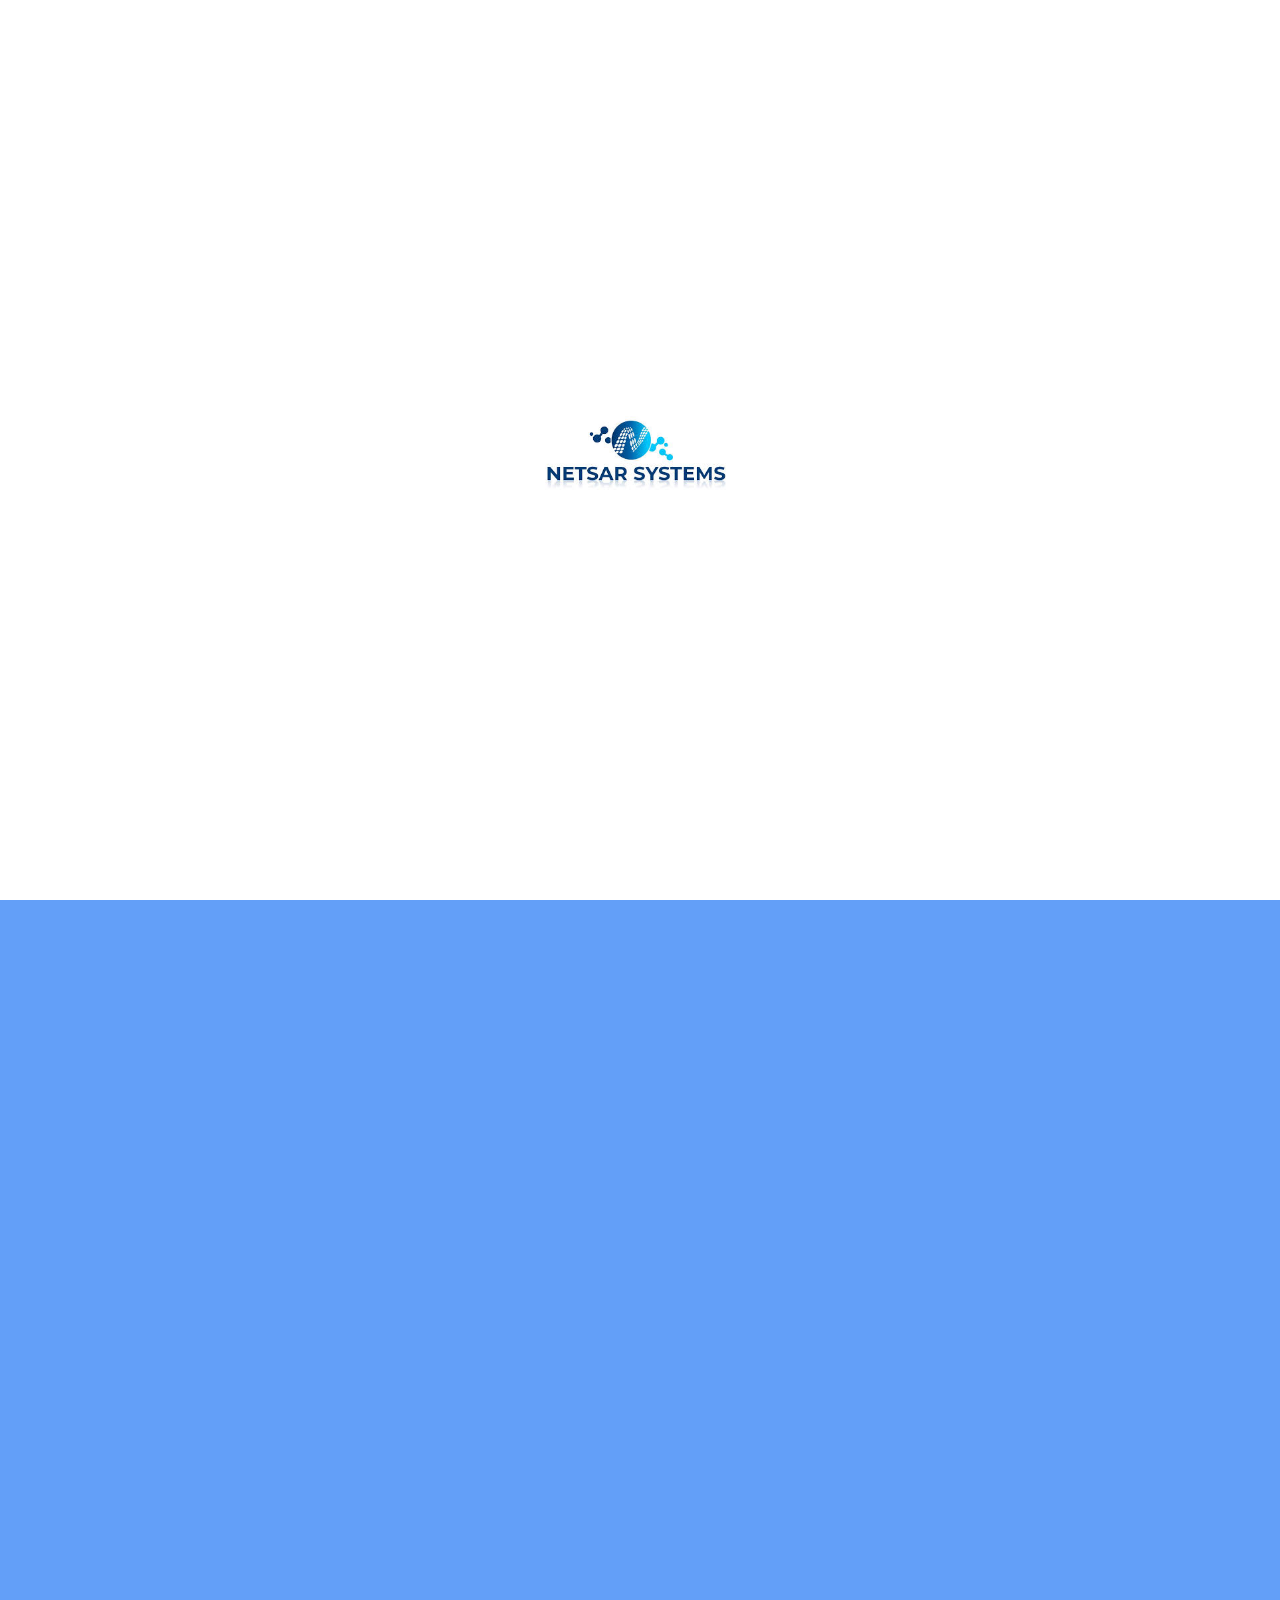
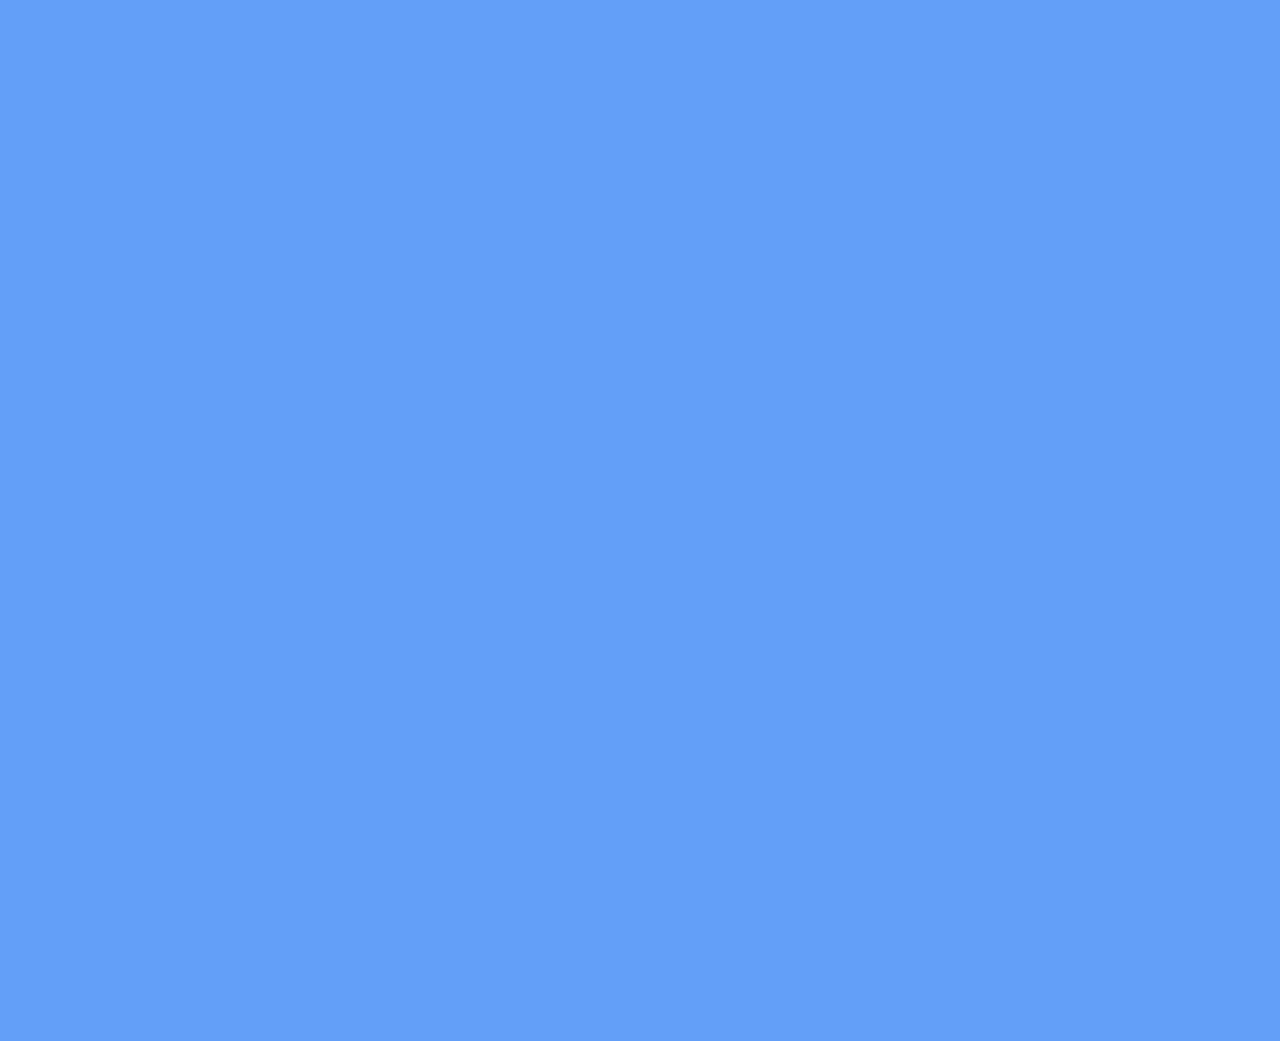
<file: index.html>
<!DOCTYPE html>
<html lang="bg">
  <head>
    <meta charset="utf-8">
    <meta name="viewport" content="width=device-width, initial-scale=1.0">
    <title>Net-Sar Systems</title>
    <link rel="icon" href='favicon-32x32.png' type="image/png">
    <link rel="shortcut icon" href="favicon-32x32.png" type="image/png">
    <link rel="stylesheet" href="styles.css">
    <link rel="stylesheet" href="https://cdnjs.cloudflare.com/ajax/libs/font-awesome/6.0.0-beta3/css/all.min.css">
    <link href="https://fonts.googleapis.com/css2?family=Roboto:wght@400;700&display=swap" rel="stylesheet">
    <link rel="stylesheet" href="https://cdnjs.cloudflare.com/ajax/libs/font-awesome/6.5.0/css/all.min.css">
  </head>
  <body>
    <div id="preloader">
      <img src="logo.images.jpg" alt="Net-sar Logo" id="logo">
    </div>
    <div id="main-content"> 
    <header id="header">
      <div class="logo">
        <img src="logo.images.jpg" alt="Net-Sar.logo" width="90" id="header-img">
      </div>
      <nav class="navbar" aria-label="Основна навигация">
        <button class="menu-toggle">&#9776;</button>
        <ul class="nav-links">
          <li><a href="#home">Начало</a></li>
          <li><a href="#about-us">За нас</a></li>
          <li><a href="#services">Услуги</a></li>
          <li><a href="#pricing">Цени</a></li>
          <li><a href="#contact">Контакти</a></li>
        </ul>
      </nav>
    </header>

    <section id="home" class="fade-in">
      <div id="wifi-background">
      <div class="wifi-wave"></div>
     <div class="wifi-wave"></div>
     <div class="wifi-wave"></div>
    </div>
      <div id="welcome-container" class="fade-in">
        <h1 id="animated-text">Добре дошли в Net-Sar BG</h1>
        <p>Вашият доставчик на интернет и телевизия</p>
      </div>
      <div id="welcome-container">
        <a href="#services" class="cta-button"><i class="fa fa-info-circle"></i> Виж повече</a>
      </div>
    </section>
    <section id="about-us" class="fade-in">
      <div class="about-us-container fade-in">
        <h2>За нас</h2>
      <p>  Net-Sar BG е основана през 2012 година с мисията да предоставя надеждни и бързи интернет и телевизионни услуги за дома и бизнеса. Нашият екип се ангажира с качество, иновации и индивидуален подход към всеки клиент.</p>
      <p>Предлагаме:  
      </p>  
        <ul>
          <li>Високоскоростен интернет предоставен от <a href="https://bulgartel.bg/" target="_blank">Bulgartel AD</a> за дома и офиса, включително оптични връзки за отдалечени райони.</li>
          <li>Телевизионни пакети с голямо разнообразие от канали и опции за персонализирани абонаменти.
            Телевизията се предоставя от <a href="https://www.tivi.bg/" target="_blank">tivi.bg</a> чрез нашата изградена структура.</li>
          <li>Поддръжка и обслужване с бърза реакция и професионализъм.</li>

        </ul>
        <p>С Net-Sar BG получавате не просто услуга, а партньор, на когото можете да разчитате.</p>
        <p>Области: Варна, Шумен</p>
        <p>Общини: Провадия, Девня, Аврен, Каспичан, Ветрино</p>
    </div>
    </section>
    <div class="service-price fade-in">
    <section id="services" class="fade-in">
  <h2>Нашите Услуги:</h2>
    
  <div class="service-container">
    <!-- Сателитна чиния (inline SVG за по-лесна анимация) -->
    <div class="service-card fade-in">
      <div class="svg-wrap">
        <!-- Прост SVG на сателитна чиния със signal circles -->
        <svg class="satellite-svg" viewBox="0 0 200 160" width="140" aria-hidden="true">
          <!-- Dish (чиния) -->
          <g class="dish" transform="translate(40,40)">
            <path class="dish-plate" d="M0,60 C30,10 90,10 120,60 Z" fill="#e6eef9" stroke="#b7d0ff" stroke-width="3"/>
            <rect x="55" y="60" width="6" height="30" rx="3" fill="#a3b8d9"/>
            <circle cx="58" cy="95" r="6" fill="#6b8fbf"/>
          </g>
          <!-- Antenna / tower -->
          <g class="tower" transform="translate(140,30)">
            <rect x="0" y="40" width="6" height="60" rx="2" fill="#9fb2d6" />
            <circle cx="3" cy="30" r="10" fill="#dbeffe" stroke="#b7d0ff" stroke-width="2"/>
          </g>

          <!-- Signal waves (initially hidden / scaled) -->
          <g class="waves" transform="translate(70,50)">
            <circle class="wave w1" r="6" fill="none" stroke="#6b8fbf" stroke-width="2" opacity="0.9"/>
            <circle class="wave w2" r="16" fill="none" stroke="#6b8fbf" stroke-width="2" opacity="0.6"/>
            <circle class="wave w3" r="28" fill="none" stroke="#6b8fbf" stroke-width="2" opacity="0.3"/>
          </g>
        </svg>
      </div>

      <h3>Оптичен интернет</h3>
      <p>Високоскоростна връзка за отдалечени райони.</p>
    </div>

    <!-- Антена (пример втора карта) -->
    <div class="service-card fade-in">
      <div class="svg-wrap">
        <svg class="antenna-svg" viewBox="0 0 160 160" width="120" aria-hidden="true">
          <g transform="translate(20,10)">
            <path class="antenna-arc" d="M40 30 C60 10 100 10 120 30" stroke="#6b8fbf" stroke-width="4" fill="none" stroke-linecap="round"/>
            <rect x="78" y="30" width="6" height="70" rx="3" fill="#9fb2d6"/>
            <circle cx="81" cy="25" r="8" fill="#dbeffe" stroke="#b7d0ff" stroke-width="2"/>
          </g>
          <g class="antenna-waves" transform="translate(80,20)">
            <circle class="a1" r="6" fill="none" stroke="#6b8fbf" stroke-width="2" opacity="0.9"/>
            <circle class="a2" r="14" fill="none" stroke="#6b8fbf" stroke-width="2" opacity="0.5"/>
          </g>
        </svg>
      </div>

      <h3>Телевизионни пакети</h3>
      <p>Голямо разнообразие от канали и пакети.</p>
    </div>

    <!-- Трета карта - поддръжка (може да е икона или друг SVG) -->
    <div class="service-card fade-in">
      <i class="fas fa-headset animated-icon" aria-hidden="true"></i>
      <h3>Поддръжка и обслужване</h3>
      <p>Качество и бързина в обслужването на клиентите.</p>
    </div>
  </div>
</section></div>
<div class="price fade-in">
   <section id="pricing" class="fade-in">
  <h2>Цени <i class="fas fa-euro-sign money-icon"></i></h2>
  <table class="pricing-table">
    <thead>
      <tr>
        <th>Услуга</th>
        <th>Описание</th>
        <th>Цена <i class="fas fa-euro-sign money-icon"></i></th>
      </tr>
    </thead>
    <tbody>
      <tr>
        <td>Интернет ТВ пакет</td>
        <td>Основен пакет с 50+ канала</td>
        <td>20 <i class="fas fa-euro-sign money-icon"></i>/месец</td>
      </tr>
      <tr>
        <td>Разширен пакет</td>
        <td>100+ канала, HD качество</td>
        <td>35 <i class="fas fa-euro-sign money-icon"></i>/месец</td>
      </tr>
      <tr>
        <td>Допълнителни услуги</td>
        <td>Запис на програми, архив</td>
        <td>+5 <i class="fas fa-euro-sign money-icon"></i>/месец</td>
      </tr>
    </tbody>
  </table>
  <p class="pricing-note">Всички цени са с включен ДДС. За индивидуални оферти, моля свържете се с нас.</p>
</section></div>
<section id="contact" class="fade-in">
      <h2>Контакти</h2>
      <div id="contact-info">
     <img id="contact-img" src="internet-tv.jpg" alt="contact image">
    </div>
      <div class="contact-container fade-in">
      <p>Управител: ГЕОРГИ ЙОРДАНОВ ГЕОРГИЕВ</p>  
      <p>Email: sarnetsar@gmail.com</p>
      <p>Телефон: 0878 991 189 / 0876 800 813</p>
      <div class="contact-container">
          <div class="social-icons">
          <a href="https://www.facebook.com/profile.php?id=100015561576359" target="_blank"><i class="fab fa-facebook"></i>Facebook</a>
          <a href="mailto:sarnetsar@gmail.com" target="_blank"><i class="fas fa-envelope"></i>Send a mail</a>
           </div></div>   
      <div id="comments-section">
     <h3>Отзиви</h3>
     <ul id="comments-list"></ul>
      <form id="comment-form">
      <textarea id="comment-input" class="form-control" placeholder="Напишете вашия коментар..." required></textarea>
      <button type="submit" class="btn btn-primary"><i class="fa fa-paper-plane"></i> Изпрати</button>
     </form>
     </div>
    </section>

    <footer>
      <p>&copy; 2025 Net-Sar Systems. Всички права запазени.</p>
    </footer>
    </div>
    <script src="script.js"></script>
  </body>
</html>
</file>
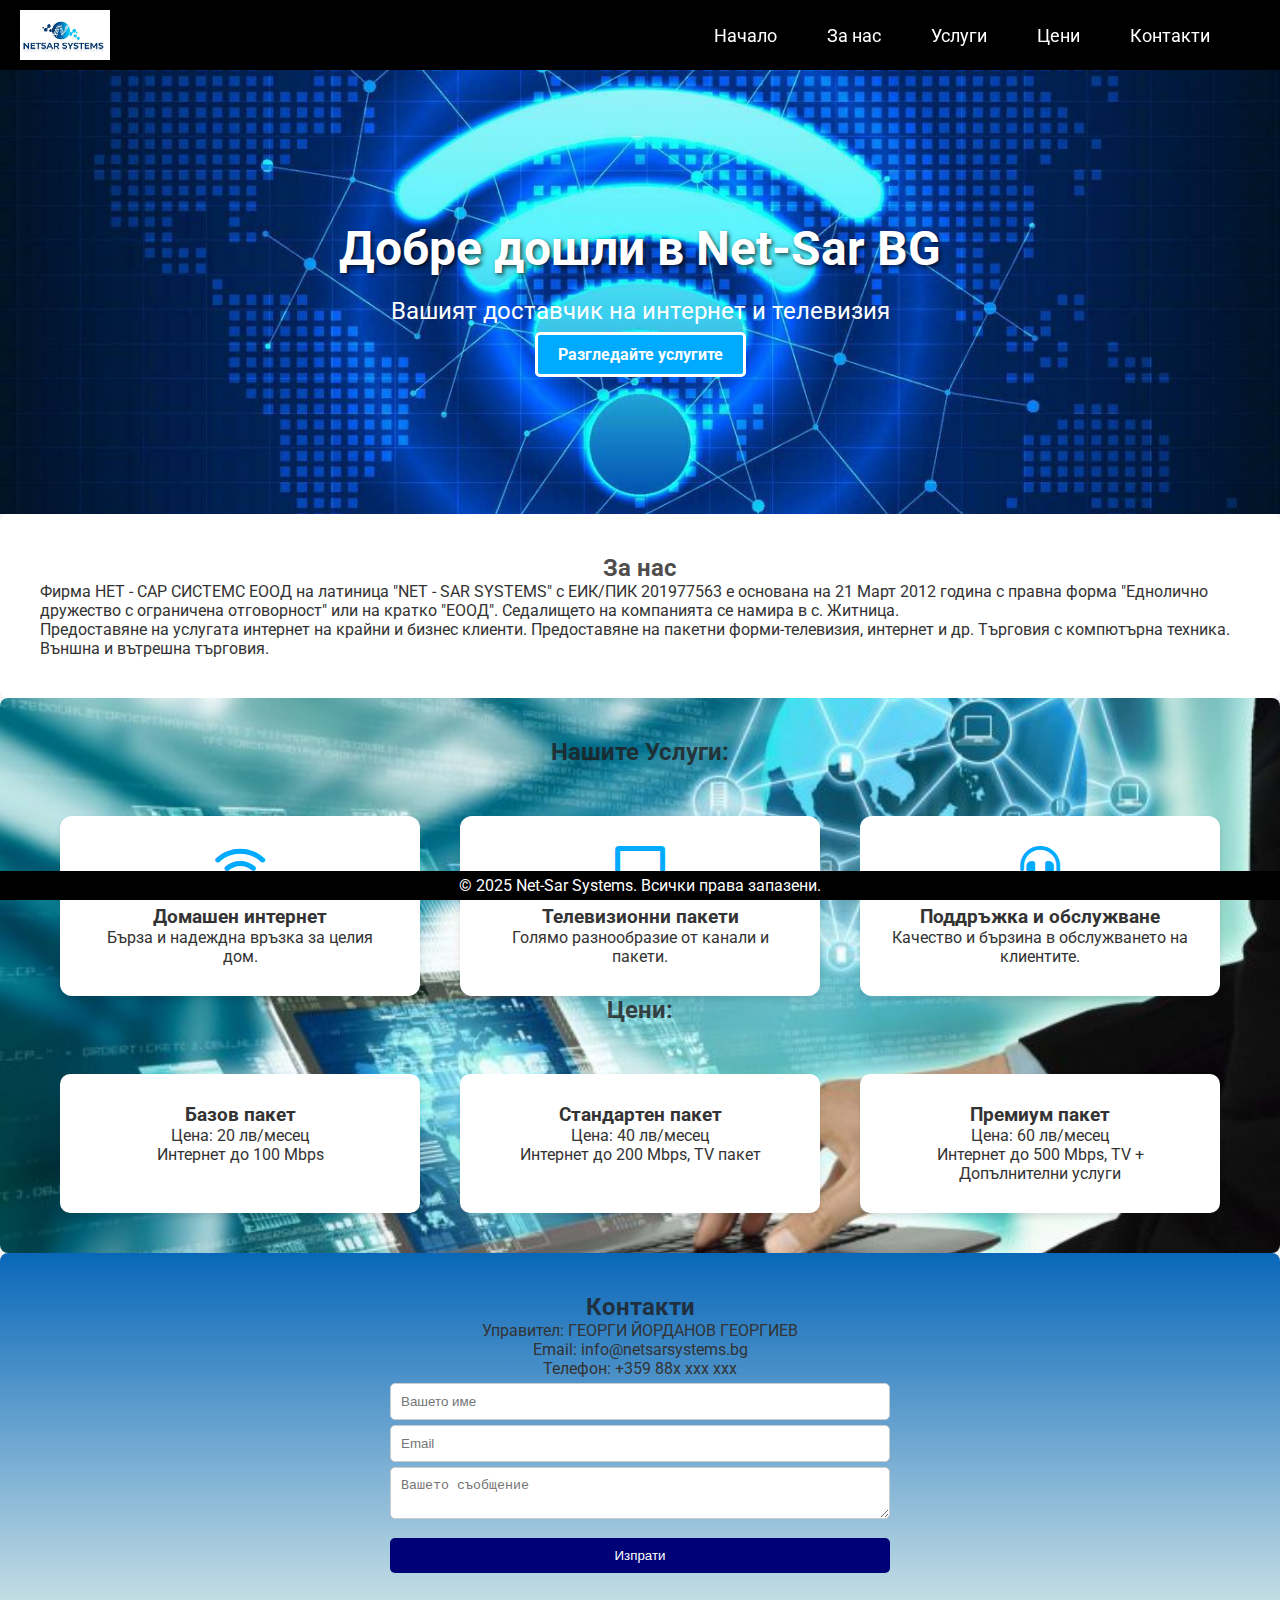
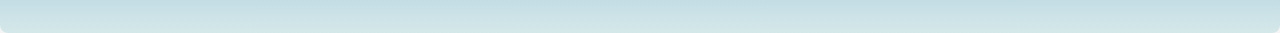
<file: demoWebsite/index.html>
<!DOCTYPE html>
<html lang="bg">
  <head>
    <meta charset="utf-8">
    <meta name="viewport" content="width=device-width, initial-scale=1.0">
    <title>Net-Sar Systems</title>
    <link rel="stylesheet" href="styles.css">
    <link rel="stylesheet" href="https://cdnjs.cloudflare.com/ajax/libs/font-awesome/6.0.0-beta3/css/all.min.css">
    <link href="https://fonts.googleapis.com/css2?family=Roboto:wght@400;700&display=swap" rel="stylesheet">
  </head>
  <body>
    <header id="header">
      <div class="logo">
        <img src="logo.images.jpg" alt="Net-Sar.logo" width="90" id="header-img">
      </div>
      <nav class="navbar" aria-label="Основна навигация">
        <button class="menu-toggle">&#9776;</button>
        <ul class="nav-links">
          <li><a href="#home">Начало</a></li>
          <li><a href="#about-us">За нас</a></li>
          <li><a href="#services">Услуги</a></li>
          <li><a href="#pricing">Цени</a></li>
          <li><a href="#contact">Контакти</a></li>
        </ul>
      </nav>
    </header>

    <section id="home">
      <div id="welcome-container">
        <h1>Добре дошли в Net-Sar BG</h1>
        <p>Вашият доставчик на интернет и телевизия</p>
        <a href="#services" class="cta-button">Разгледайте услугите</a>
      </div>
    </section>
    <section id="about-us">
      <div class="about-us-container">
        <h2>За нас</h2>
      <p>Фирма НЕТ - САР СИСТЕМС ЕООД на латиница "NET - SAR SYSTEMS" с ЕИК/ПИК 201977563 е основана на 21 Март 2012 година с правна форма "Еднолично дружество с ограничена отговорност" или на кратко "ЕООД". Седалището на компанията се намира в с. Житница.</p>
      <p>Предоставяне на услугата интернет на крайни и бизнес клиенти. 
        Предоставяне на пакетни форми-телевизия, интернет и др. 
        Търговия с компютърна техника. Външна и вътрешна търговия. </p>
    </div>
    </section>
    <div class="service-price">
    <section id="services">
      <h2>Нашите Услуги:</h2>
      <div class="service-container">
        <div class="service-card">
          <i class="fas fa-wifi"></i>
          <h3>Домашен интернет</h3>
          <p>Бърза и надеждна връзка за целия дом.</p>
        </div>
        <div class="service-card">
          <i class="fas fa-tv"></i>
          <h3>Телевизионни пакети</h3>
          <p>Голямо разнообразие от канали и пакети.</p>
        </div>
        <div class="service-card">
          <i class="fas fa-headset"></i>
          <h3>Поддръжка и обслужване</h3>
          <p>Качество и бързина в обслужването на клиентите.</p>
        </div>
      </div>
    </section>

    <section id="pricing">
      <h2>Цени:</h2>
      <div class="pricing-table">
        <div class="pricing-option">
          <h3>Базов пакет</h3>
          <p>Цена: 20 лв/месец</p>
          <p>Интернет до 100 Mbps</p>
        </div>
        <div class="pricing-option">
          <h3>Стандартен пакет</h3>
          <p>Цена: 40 лв/месец</p>
          <p>Интернет до 200 Mbps, TV пакет</p>
        </div>
        <div class="pricing-option">
          <h3>Премиум пакет</h3>
          <p>Цена: 60 лв/месец</p>
          <p>Интернет до 500 Mbps, TV + Допълнителни услуги</p>
        </div>
      </div>
    </section></div>

    <section id="contact">
      <h2>Контакти</h2>
      <div class="contact-container">
      <p>Управител: ГЕОРГИ ЙОРДАНОВ ГЕОРГИЕВ</p>  
      <p>Email: info@netsarsystems.bg</p>
      <p>Телефон: +359 88x xxx xxx</p>
      <form>
        <input type="text" placeholder="Вашето име" required>
        <input type="email" placeholder="Email" required>
        <textarea placeholder="Вашето съобщение" required></textarea>
        <input type="submit" id="submit" value="Изпрати">
      </form></div>
    </section>

    <footer>
      <p>&copy; 2025 Net-Sar Systems. Всички права запазени.</p>
    </footer>

    <script src="script.js"></script>
  </body>
</html>
</file>
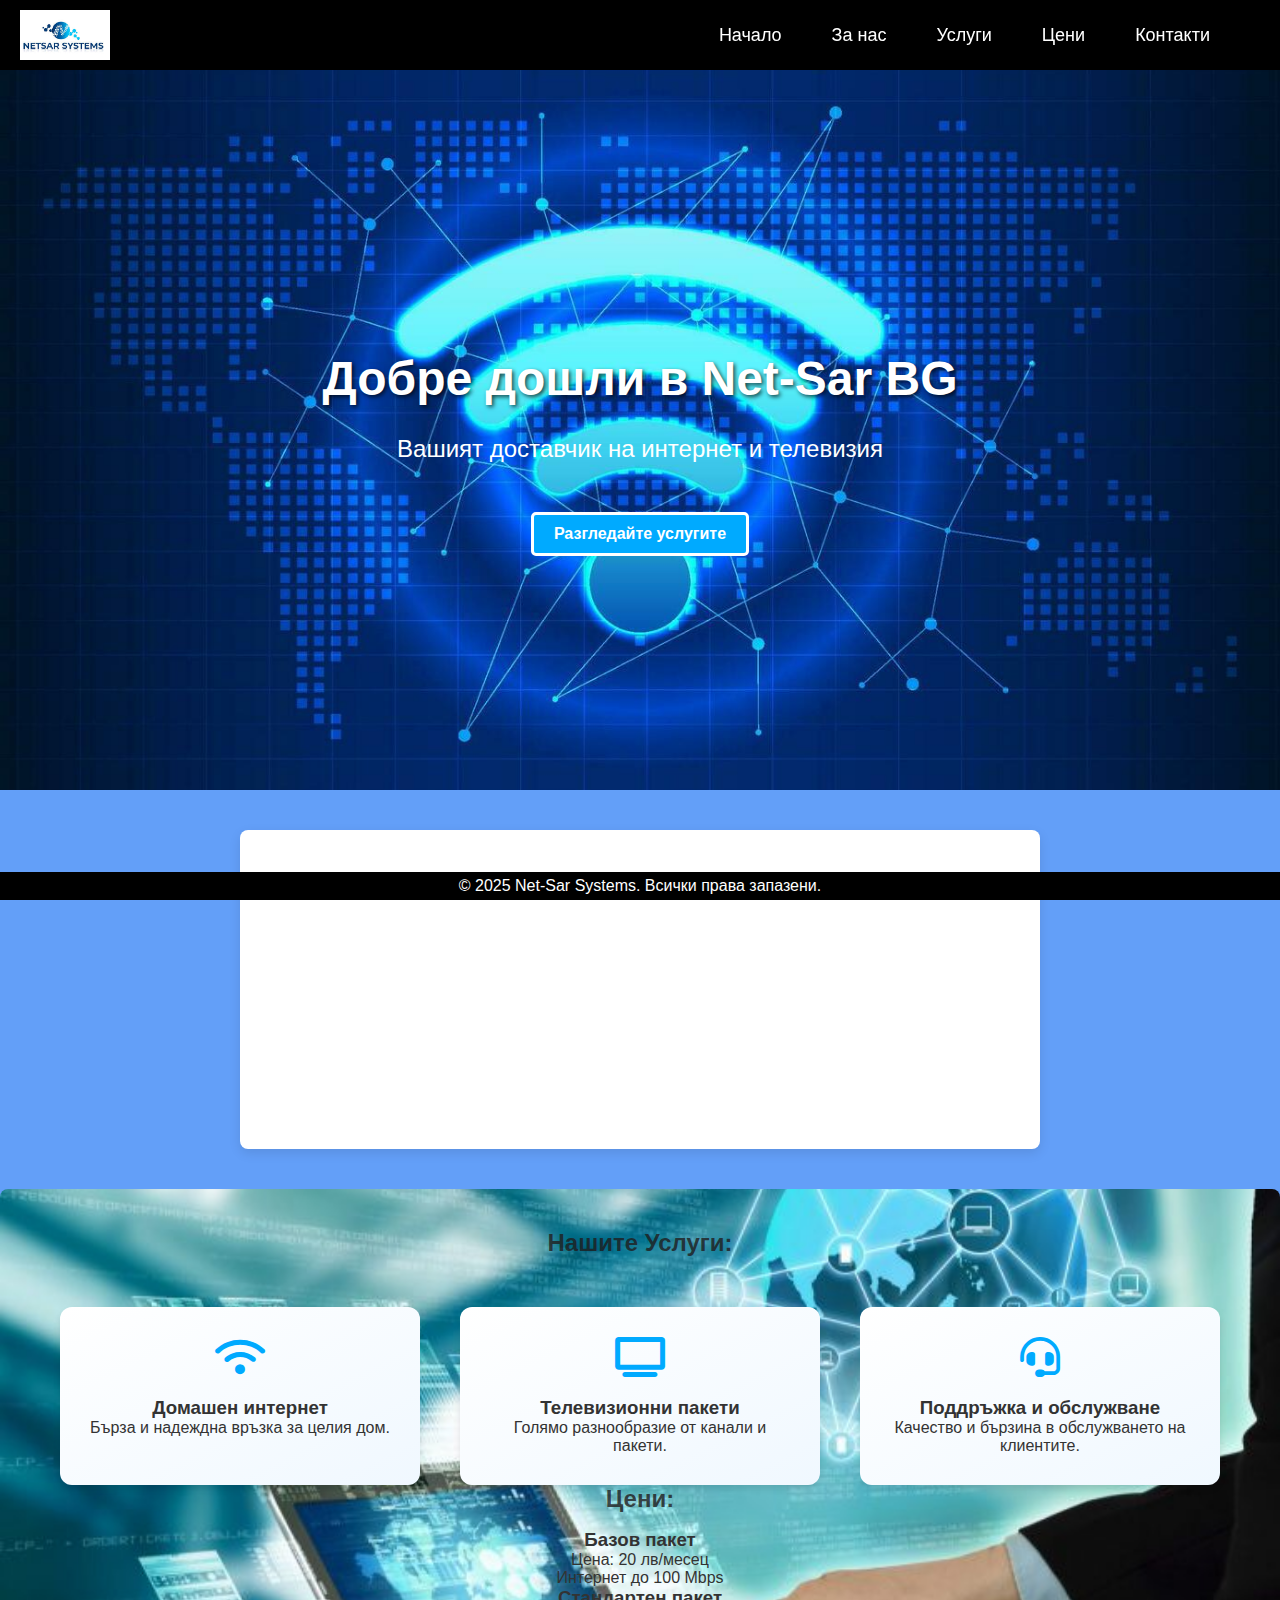
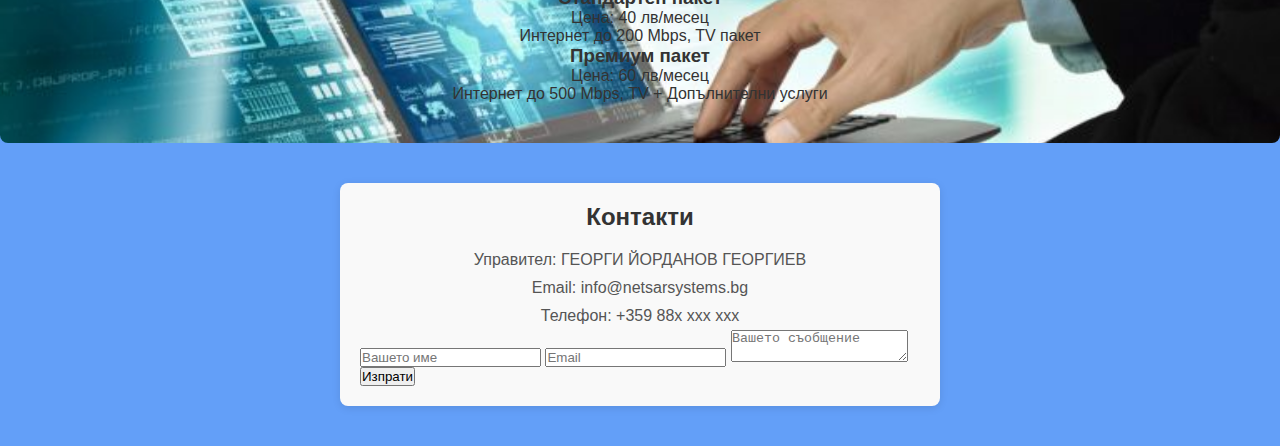
<file: netSar.html>
<!DOCTYPE html>
<html lang="bg">
  <head>
    <meta charset="utf-8">
    <meta name="viewport" content="width=device-width, initial-scale=1.0">
    <title>Net-Sar Systems</title>
    <link rel="stylesheet" href="styles.css">
    <link rel="stylesheet" href="https://cdnjs.cloudflare.com/ajax/libs/font-awesome/6.0.0-beta3/css/all.min.css">
    <link href="https://fonts.googleapis.com/css2?family=Roboto:wght@400;700&display=swap" rel="stylesheet">
  </head>
  <body>
    <header id="header">
      <div class="logo">
        <img src="logo.images.jpg" alt="Net-Sar.logo" width="90" id="header-img">
      </div>
      <nav class="navbar" aria-label="Основна навигация">
        <button class="menu-toggle">&#9776;</button>
        <ul class="nav-links">
          <li><a href="#home">Начало</a></li>
          <li><a href="#about-us">За нас</a></li>
          <li><a href="#services">Услуги</a></li>
          <li><a href="#pricing">Цени</a></li>
          <li><a href="#contact">Контакти</a></li>
        </ul>
      </nav>
    </header>

    <section id="home">
      <div id="welcome-container">
        <h1>Добре дошли в Net-Sar BG</h1>
        <p>Вашият доставчик на интернет и телевизия</p>
        <a href="#services" class="cta-button">Разгледайте услугите</a>
      </div>
    </section>
    <section id="about-us">
      <div class="about-us-container">
        <h2>За нас</h2>
      <p>Фирма НЕТ - САР СИСТЕМС ЕООД на латиница "NET - SAR SYSTEMS" с ЕИК/ПИК 201977563 е основана на 21 Март 2012 година с правна форма "Еднолично дружество с ограничена отговорност" или на кратко "ЕООД". Седалището на компанията се намира в с. Житница.</p>
      <p>Предоставяне на услугата интернет на крайни и бизнес клиенти. 
        Предоставяне на пакетни форми-телевизия, интернет и др. 
        Търговия с компютърна техника. Външна и вътрешна търговия. </p>
    </div>
    </section>
    <div class="service-price">
    <section id="services">
      <h2>Нашите Услуги:</h2>
      <div class="service-container">
        <div class="service-card">
          <i class="fas fa-wifi"></i>
          <h3>Домашен интернет</h3>
          <p>Бърза и надеждна връзка за целия дом.</p>
        </div>
        <div class="service-card">
          <i class="fas fa-tv"></i>
          <h3>Телевизионни пакети</h3>
          <p>Голямо разнообразие от канали и пакети.</p>
        </div>
        <div class="service-card">
          <i class="fas fa-headset"></i>
          <h3>Поддръжка и обслужване</h3>
          <p>Качество и бързина в обслужването на клиентите.</p>
        </div>
      </div>
    </section>

    <section id="pricing">
      <h2>Цени:</h2>
      <div class="pricing-table">
        <div class="pricing-option">
          <h3>Базов пакет</h3>
          <p>Цена: 20 лв/месец</p>
          <p>Интернет до 100 Mbps</p>
        </div>
        <div class="pricing-option">
          <h3>Стандартен пакет</h3>
          <p>Цена: 40 лв/месец</p>
          <p>Интернет до 200 Mbps, TV пакет</p>
        </div>
        <div class="pricing-option">
          <h3>Премиум пакет</h3>
          <p>Цена: 60 лв/месец</p>
          <p>Интернет до 500 Mbps, TV + Допълнителни услуги</p>
        </div>
      </div>
    </section></div>

    <section id="contact">
      <h2>Контакти</h2>
      <div class="contact-container">
      <p>Управител: ГЕОРГИ ЙОРДАНОВ ГЕОРГИЕВ</p>  
      <p>Email: info@netsarsystems.bg</p>
      <p>Телефон: +359 88x xxx xxx</p>
      <form>
        <input type="text" placeholder="Вашето име" required>
        <input type="email" placeholder="Email" required>
        <textarea placeholder="Вашето съобщение" required></textarea>
        <input type="submit" id="submit" value="Изпрати">
      </form></div>
    </section>

    <footer>
      <p>&copy; 2025 Net-Sar Systems. Всички права запазени.</p>
    </footer>

    <script src="script.js"></script>
  </body>
</html>
</file>
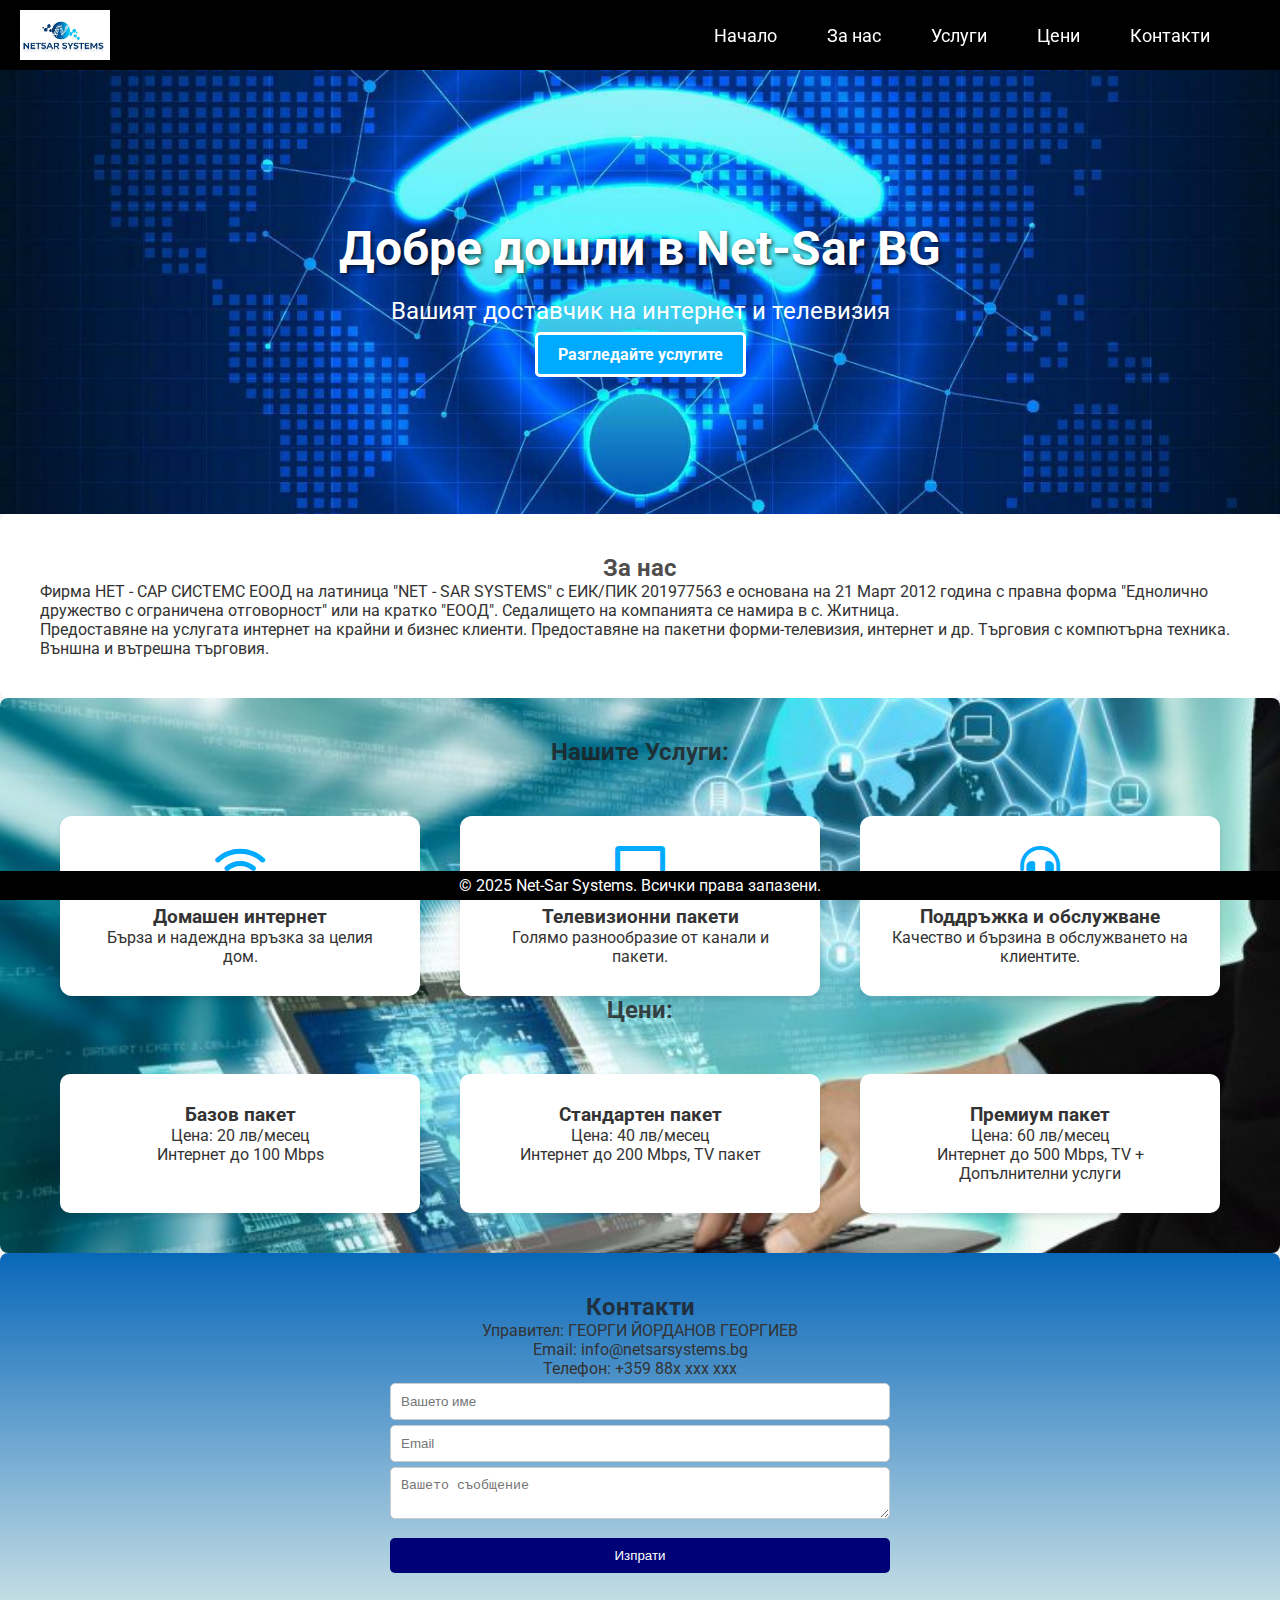
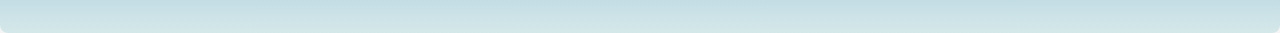
<file: demoWebsite/netSar.html>
<!DOCTYPE html>
<html lang="bg">
  <head>
    <meta charset="utf-8">
    <meta name="viewport" content="width=device-width, initial-scale=1.0">
    <title>Net-Sar Systems</title>
    <link rel="stylesheet" href="styles.css">
    <link rel="stylesheet" href="https://cdnjs.cloudflare.com/ajax/libs/font-awesome/6.0.0-beta3/css/all.min.css">
    <link href="https://fonts.googleapis.com/css2?family=Roboto:wght@400;700&display=swap" rel="stylesheet">
  </head>
  <body>
    <header id="header">
      <div class="logo">
        <img src="logo.images.jpg" alt="Net-Sar.logo" width="90" id="header-img">
      </div>
      <nav class="navbar" aria-label="Основна навигация">
        <button class="menu-toggle">&#9776;</button>
        <ul class="nav-links">
          <li><a href="#home">Начало</a></li>
          <li><a href="#about-us">За нас</a></li>
          <li><a href="#services">Услуги</a></li>
          <li><a href="#pricing">Цени</a></li>
          <li><a href="#contact">Контакти</a></li>
        </ul>
      </nav>
    </header>

    <section id="home">
      <div id="welcome-container">
        <h1>Добре дошли в Net-Sar BG</h1>
        <p>Вашият доставчик на интернет и телевизия</p>
        <a href="#services" class="cta-button">Разгледайте услугите</a>
      </div>
    </section>
    <section id="about-us">
      <div class="about-us-container">
        <h2>За нас</h2>
      <p>Фирма НЕТ - САР СИСТЕМС ЕООД на латиница "NET - SAR SYSTEMS" с ЕИК/ПИК 201977563 е основана на 21 Март 2012 година с правна форма "Еднолично дружество с ограничена отговорност" или на кратко "ЕООД". Седалището на компанията се намира в с. Житница.</p>
      <p>Предоставяне на услугата интернет на крайни и бизнес клиенти. 
        Предоставяне на пакетни форми-телевизия, интернет и др. 
        Търговия с компютърна техника. Външна и вътрешна търговия. </p>
    </div>
    </section>
    <div class="service-price">
    <section id="services">
      <h2>Нашите Услуги:</h2>
      <div class="service-container">
        <div class="service-card">
          <i class="fas fa-wifi"></i>
          <h3>Домашен интернет</h3>
          <p>Бърза и надеждна връзка за целия дом.</p>
        </div>
        <div class="service-card">
          <i class="fas fa-tv"></i>
          <h3>Телевизионни пакети</h3>
          <p>Голямо разнообразие от канали и пакети.</p>
        </div>
        <div class="service-card">
          <i class="fas fa-headset"></i>
          <h3>Поддръжка и обслужване</h3>
          <p>Качество и бързина в обслужването на клиентите.</p>
        </div>
      </div>
    </section>

    <section id="pricing">
      <h2>Цени:</h2>
      <div class="pricing-table">
        <div class="pricing-option">
          <h3>Базов пакет</h3>
          <p>Цена: 20 лв/месец</p>
          <p>Интернет до 100 Mbps</p>
        </div>
        <div class="pricing-option">
          <h3>Стандартен пакет</h3>
          <p>Цена: 40 лв/месец</p>
          <p>Интернет до 200 Mbps, TV пакет</p>
        </div>
        <div class="pricing-option">
          <h3>Премиум пакет</h3>
          <p>Цена: 60 лв/месец</p>
          <p>Интернет до 500 Mbps, TV + Допълнителни услуги</p>
        </div>
      </div>
    </section></div>

    <section id="contact">
      <h2>Контакти</h2>
      <div class="contact-container">
      <p>Управител: ГЕОРГИ ЙОРДАНОВ ГЕОРГИЕВ</p>  
      <p>Email: info@netsarsystems.bg</p>
      <p>Телефон: +359 88x xxx xxx</p>
      <form>
        <input type="text" placeholder="Вашето име" required>
        <input type="email" placeholder="Email" required>
        <textarea placeholder="Вашето съобщение" required></textarea>
        <input type="submit" id="submit" value="Изпрати">
      </form></div>
    </section>

    <footer>
      <p>&copy; 2025 Net-Sar Systems. Всички права запазени.</p>
    </footer>

    <script src="script.js"></script>
  </body>
</html>
</file>
<file: styles.css>
* {
    margin: 0;
    padding: 0;
    box-sizing: border-box;
}

body {
    font-family: Ariel, sans-serif;
    background-color: #639FF8;
    color: #333;
}
#preloader { 
    position: fixed;
    top: 0;
    left: 0;
    width: 100%;
    height: 100%;
    background-color: #fff;
    display: flex;
    justify-content: center;
    align-items: center;
    z-index: 1000;
    opacity: 1;
    transition: opacity 1s ease;
}
#logo {
    width: 200px;
    animation: spinScale 2s infinite alternate;
}
 @keyframes spinScale {
     0% {
         transform: rotate(0deg) scale(1);
     }
     50% {
         transform: rotate(180deg) scale(1.2);
     }
     100% {
         transform: rotate(360deg) scale(1);
     }
 }

#main-content {
    display: none;
}
header {
    
  width: 100%;
  display: flex;
  justify-content: space-between;
    background-color: #000;
    color: white;
    padding: 10px 20px;
    text-align: center;
    z-index: 1000;
}
.logo {
    height: 50px;
  width: auto;
}
.logo img {
    height: 50px;
    width: auto;
}
.menu-toggle {
    display: none;
    font-size: 20px;
    background-color: #00aaff;
    border: white;
    cursor: pointer;
}
.navbar {
  padding: 10px 30px;
  display: flex;
  align-items: center;
  justify-content: space-between;
  position: sticky;
  top: 0;
  z-index: 2;
}
.nav-links {
    list-style: none;
    display: flex;
    gap: 30px;
    margin: 0;
    padding: 0;
 }

nav ul li {
    display: inline;
    margin-right: 20px;
}

nav ul li a {
    color: white;
    text-decoration: none;
    font-size: 18px;
}
#welcome-container {
  display: flex;
  flex-direction: column;
  justify-content: center;
  text-align: center;
  max-width: 90%;         /* ограничаваме ширината, така че да не излиза извън екрана */
  margin: 0 auto;         /* центрира текста хоризонтално */
  padding: 0 1rem;        /* малко вътрешно отстояние */
  box-sizing: border-box; 
    overflow: hidden;
    min-height: 200px;
    max-height: 400px;
}
#welcome-container h1,
#welcome-container p {
  word-wrap: break-word;     
  overflow-wrap: break-word; 
  line-height: 1.4;          /* по-добра четливост */
  text-align: center;
 transition: opacity 0.5s ease;
    min-height: 2.5rem;
}
#welcome-container h1 {
    font-size: clamp(1.8rem, 6vw, 3rem);
}
#welcome-container p {
    font-size: clamp(1rem, 4vw, 1.5rem);
}
#animated-text
 {
  position: relative;
  min-height: 3em;  /* според най-високия ред текст */
}

#animated-text span
 {
  position: absolute;
  top: 0;
  left: 0;
  width: 100%;
  opacity: 0;
  transition: opacity 0.5s ease;
}

#animated-text span.active 
 {
  opacity: 1;
}

#home {
    background: url('home-bg.jpg') center/cover no-repeat;
    color: white;
    text-align: center;
    padding: 20px;
    position: relative;
    min-height: 80vh;
    box-sizing: border-box;
}
#home::before {
    content: '';
    position: absolute;
    top: 0;
    left: 0;
    width: 100%;
    height: 100%;
    background: rgba(0, 0, 0, 0.5); /* Полупрозрачен черен фон за подобряване на контраста */
    z-index: -1; /* Поставяме този слой под текста */
}

#home h1 {
    font-size: 3rem;
    font-weight: bold;
    margin-bottom: 20px;
    text-shadow: 2px 2px 4px rgba(0, 0, 0, 0.7); /* Лек сянка за по-добра четимост */
}

#home p {
    font-size: 1.5rem;
    margin-bottom: 20px;
}

.cta-button {
    background-color: #00aaff;
    padding: 10px 20px;
    margin-left: auto;
    margin-right: auto;
    text-decoration: none;
    border: solid white;
    color: white;
    font-weight: bold;
    border-radius: 5px;
    margin-top: 20px;
    transition: background-color 0.3s ease;
}
.cta-button:hover {
    background-color: #0088cc; /* Малка промяна при hover ефект */
}
.about-us-container {
  padding: 40px;
  background-color: #fff;
  border-radius: 8px;
  box-shadow: 0 4px 12px rgba(0,0,0,0.1);
  max-width: 800px;
  margin: 40px auto;
  line-height: 1.6;
  font-size: 1.1rem;
  position: relative;
  overflow: hidden;
}

/* Fade-in за параграфите и списъка */
.about-us-container p,
.about-us-container ul li {
  opacity: 0;
  transform: translateY(20px);
  transition: opacity 0.6s ease, transform 0.6s ease;
}
.video-container {
    width: 420px;
    display: block;
    margin: auto;
    border-radius: 10px;
    box-shadow: 0 4px 12px rgba(0,0,0,0.1);
}
.about-us-container video {
    width: 100%;
    height: auto;
    border-radius: 10px;
}

/* Активен клас за видимост при скрол или зареждане */
.about-us-container.visible p,
.about-us-container.visible ul li {
  opacity: 1;
  transform: translateY(0);
}
.about-us-container ul {
    list-style: none; /* премахва основните точки */
  padding-left: 0;  /* премахва отстоянието отляво */
}

/* Леко оцветяване на ключови думи */
.about-us-container ul li::before {
  content: "• ";
  color: #00aaff; /* акцентен син цвят */
  font-weight: bold;
 margin-right: 8px;
}

/* Лек hover ефект на редовете в списъка */
.about-us-container ul li:hover {
  background-color: #f0f8ff;
  border-radius: 4px;
  padding-left: 5px;
  transition: background-color 0.3s ease, padding-left 0.3s ease;
}
.service-price {
    padding: 40px;
    text-align: center;
    border-radius: 8px;
    background-image: url("information-technology-768x524.jpg");
    background-position: center;
    background-size: cover;
    
    
}
.service-container {
    display: flex;
    justify-content: space-around;
    margin-top: 50px;
    
    
}

.service-card {
    background-color: #fff;
    padding: 30px;
    border-radius: 12px;
    text-align: center;
    box-shadow: 0 4px 6px rgba(0,0,0,0.1);
    width: 30%;
    transition: transform 0.3s ease, box-shadow 0.3s ease;
    background: linear-gradient(to bottom right, #ffffff, #f0f8ff);
}
.service-card:hover {
    transform: translateY(-5px);
  box-shadow: 0 4px 8px rgba(0, 0, 0, 0.2);
}
.service-card i {
    font-size: 40px;
    margin-bottom: 20px;
    color: #00aaff;
}

.money-icon {
  color: #2a9d8f; /* приятен зелен оттенък */
  margin-left: 5px;
  animation: pulse 2s infinite ease-in-out;
  vertical-align: middle;
}

/* Пулсираща анимация */
@keyframes pulse {
  0%, 100% {
    transform: scale(1);
    opacity: 1;
  }
  50% {
    transform: scale(1.2);
    opacity: 0.7;
  }
}

/* Добавяне стилове за таблицата */
.pricing-table {
  width: 100%;
  border-collapse: collapse;
  margin-top: 1rem;
}

.pricing-table th,
.pricing-table td {
  border: 1px solid #ccc;
  padding: 10px;
  text-align: left;
}

.pricing-table thead {
  background-color: #f5f5f5;
}

.pricing-table tbody tr:hover {
  background-color: #eef6ff;
}

.pricing-note {
  margin-top: 1rem;
  font-style: italic;
  color: #555;
}

.fade-in {
  opacity: 0;
  transform: translateY(20px);
  transition: opacity 0.6s ease, transform 0.6s ease;
}

.fade-in.visible {
  opacity: 1;
  transform: translateY(0);
}
.price {
    text-align: center;
    border-radius: 8px;
    max-width: 800px;
    margin: 40px auto;
    padding: 20px;
    background: #f9f9f9;
    font-family: Arial, sans-serif;
    box-shadow: 0 2px 8px rgba(0,0,0,0.1);
    
}
#partners {
  padding: 80px 20px;
  text-align: center;
  background: #f5f5f5;
  margin: auto; 
}

.logo-slider {
  overflow: hidden;
  position: relative;
  width: 100%;  
}

.logo-track {
  display: flex;
  align-items: center;
  gap: 80px;
  animation: scroll 25s linear infinite;
}

.logo-track img {
  width: 140px;
  filter: grayscale(100%);
  opacity: 0.7;
  transition: 0.3s;
}

.logo-track img:hover {
  filter: grayscale(0%);
  opacity: 1;
  transform: scale(1.05);
}

/* спира при hover */
.logo-slider:hover .logo-track {
  animation-play-state: paused;
}

@keyframes scroll {
  from {
    transform: translateX(0);
  }
  to {
    transform: translateX(-50%);
  }
}

.partners-text {
  margin-top: 30px;
  color: #555;
}
.contact-container {
    display: flex;
    flex-direction: column;
    align-items: center;
  }
#contact {
  max-width: 600px;
  margin: 40px auto;
  padding: 20px;
  background: #f9f9f9;
  border-radius: 8px;
  font-family: Arial, sans-serif;
  box-shadow: 0 2px 8px rgba(0,0,0,0.1);
}
.call-button {
position: fixed;
bottom: 20px;
right: 20px;
background: #00a651;
color: white;
font-size: 24px;
width: 60px;
height: 60px;
display: flex;
align-items: center;
justify-content: center;
border-radius: 50%;
text-decoration: none;
box-shadow: 0 4px 15px rgba(0,0,0,0.2);
z-index: 1000;
transition: 0.3s;
}

.call-button:hover {
transform: scale(1.1);
}#contact h2, #comments-section h3 {
  color: #333;
  margin-bottom: 15px;
  text-align: center;
}

#contact-info {
  text-align: center;
  margin-bottom: 20px;
}

#contact-img {
  max-width: 100%;
  height: auto;
  border-radius: 6px;
  box-shadow: 0 0 10px rgba(0,0,0,0.1);
}

.contact-container p {
  font-size: 16px;
  margin: 5px 0;
  color: #555;
}

.social-icons a {
  display: inline-block;
  margin-right: 15px;
  text-decoration: none;
  color: #3b5998; /* Facebook blue */
  font-weight: bold;
  transition: color 0.3s ease;
}

.social-icons a:hover {
  color: #1d2a56;
}

@keyframes fadeInScale {
  0% {
    opacity: 0;
    transform: scale(0.8);
  }
  100% {
    opacity: 1;
    transform: scale(1);
  }
}

.fade-in-comment {
  animation: fadeInScale 0.4s ease forwards;
}
footer {
    background-color: #000;
    color: white;
    text-align: center;
    padding: 5px 0;
    position: fixed;
    width: 100%;
    bottom: 0;
}
h2 {
    text-align: center;
    color: #1f1c1cce;
}
.about-us-container {
    padding: 40px;
    background-color: #fff;
    border-radius: 8px;

}
.fade-in {
  opacity: 0;
  transform: translateY(30px);
  transition: opacity 0.8s ease-out, transform 0.8s ease-out;
}

.fade-in.visible {
  opacity: 1;
  transform: translateY(0);
}
/* Създаваме центриране и размер на svg контейнера */
.svg-wrap {
  display: flex;
  justify-content: center;
  margin-bottom: 12px;
}

/* Леко люлеене на чинията (група .dish) */
.satellite-svg .dish {
  transform-origin: 58px 60px; /* център на въртене */
  animation: dish-wobble 4s ease-in-out infinite;
}
@keyframes dish-wobble {
  0%,100% { transform: rotate(0deg); }
  30% { transform: rotate(4deg); }
  60% { transform: rotate(-3deg); }
}

/* Леко плаващо движение на цялото SVG за по-жив ефект */
.satellite-svg {
  animation: svg-float 6s ease-in-out infinite;
}
@keyframes svg-float {
  0%,100% { transform: translateY(0); }
  50% { transform: translateY(-6px); }
}

/* Радиовълните (scale + fade) — стартират при .playing клас */
.waves .wave {
  transform-origin: 0 0;
  transition: opacity 0.3s;
  opacity: 0;
  stroke-dasharray: 4 4;
}
.waves.playing .w1,
.waves.playing .w2,
.waves.playing .w3 {
  animation: wave-pulse 1.8s ease-out infinite;
  opacity: 1;
}
.waves.playing .w2 { animation-delay: 0.25s; }
.waves.playing .w3 { animation-delay: 0.5s; }

@keyframes wave-pulse {
  0% { transform: scale(0.2); opacity: 0.9; stroke-width:2; }
  60% { transform: scale(1.1); opacity: 0.4; stroke-width:1.5; }
  100% { transform: scale(1.7); opacity: 0; stroke-width:1; }
}

/* Антена - леко въртене на връх и вълни */
.antenna-svg .antenna-arc { transform-origin: 90px 30px; animation: arc-wobble 5s ease-in-out infinite; }
@keyframes arc-wobble {
  0%,100%{ transform: rotate(0deg); }
  40%{ transform: rotate(3deg); }
  70%{ transform: rotate(-2deg); }
}
.antenna-waves .a1,
.antenna-waves .a2 {
  opacity: 0;
}
.antenna-waves.playing .a1,
.antenna-waves.playing .a2 {
  animation: wave-pulse 1.6s ease-out infinite;
  opacity: 1;
}
#wifi-background {
  position: absolute;
  top: 0;
  left: 50%;
  transform: translateX(-50%);
  width: 300px;
  height: 300px;
  pointer-events: none;
  z-index: -1;
}

.wifi-wave {
  position: absolute;
  border: 2px solid #00aaff;
  border-radius: 50%;
  opacity: 0.6;
  animation: pulse 3s infinite;
}

.wifi-wave:nth-child(1) {
  width: 100px;
  height: 100px;
  top: 100px;
  left: 100px;
  animation-delay: 0s;
}

.wifi-wave:nth-child(2) {
  width: 140px;
  height: 140px;
  top: 80px;
  left: 80px;
  animation-delay: 1s;
}

.wifi-wave:nth-child(3) {
  width: 180px;
  height: 180px;
  top: 60px;
  left: 60px;
  animation-delay: 2s;
}

@keyframes pulse {
  0% {
    transform: scale(0.7);
    opacity: 0.6;
  }
  50% {
    transform: scale(1);
    opacity: 0;
  }
  100% {
    transform: scale(0.7);
    opacity: 0.6;
  }
}
@media (max-width: 768px) {
    .menu-toggle {
      width: 40px;
      height: 40px;
      display: block;
      background-color: #00aaff;
      border: white;
      border-radius: 5px;
    }
  
    .nav-links {
      display: none;
      flex-direction: column;
      color: black;
      width: 100%;
      background-color: #00aaff;
      border-radius: 5px;
      position: absolute;
      top: 70px;
      left: 0;
      padding: 20px;
    }
  
    .nav-links.active {
      display: flex;
    }
  #welcome-container {
    flex-direction: column;
    min-height: auto;
    padding: 20px 10px;
  }

  #animated-text {
    position: relative; /* не absolute, за да са подредени */
    margin: 0.3rem 0;   /* разстояние между двата текста */
    font-size: clamp(1.5rem, 5vw, 2rem); /* адаптивен размер */
  }
  
  #animated-text {
    margin-bottom: 0.5rem; /* разстояние между основен текст и подтекст */
  }
    #welcome-container h1 {
    font-size: 2rem;
  }
  #welcome-container p {
    font-size: 1rem;
  }
    .video-container {
        width: 320px;
        height: 200px;
        
    }
   .service-container,
  .pricing-table {
    flex-direction: column;       
    align-items: center;          
    gap: 20px;                     
  }
    .service-card,
  .pricing-option {
    width: 90%;                    
    max-width: 400px;              
  }
    .social-icons a {
  font-size: 1.2rem;
}
  }
</file>
<file: demoWebsite/styles.css>
* {
    margin: 0;
    padding: 0;
    box-sizing: border-box;
}

body {
    font-family: Roboto, sans-serif;
    background-color: #f4f4f4;
    color: #333;
}

header {
  width: 100%;
  display: flex;
  justify-content: space-between;
    background-color: #000;
    color: white;
    padding: 10px 20px;
    text-align: center;
    z-index: 1000;
}
.logo {
    height: 50px;
  width: auto;
}
.logo img {
    height: 50px;
    width: auto;
}
.menu-toggle {
    display: none;
    font-size: 28px;
    background: none;
    border: none;
    cursor: pointer;
}
.navbar {
  padding: 10px 30px;
  display: flex;
  align-items: center;
  justify-content: space-between;
  position: sticky;
  top: 0;
  z-index: 2;
}
.nav-links {
    list-style: none;
    display: flex;
    gap: 30px;
    margin: 0;
    padding: 0;
 }

nav ul li {
    display: inline;
    margin-right: 20px;
}

nav ul li a {
    color: white;
    text-decoration: none;
    font-size: 18px;
}

#home {
    background: url('home-bg.jpg') center/cover no-repeat;
    color: white;
    text-align: center;
    padding: 150px 20px;
    position: relative;
}
#home::before {
    content: '';
    position: absolute;
    top: 0;
    left: 0;
    width: 100%;
    height: 100%;
    background: rgba(0, 0, 0, 0.5); /* Полупрозрачен черен фон за подобряване на контраста */
    z-index: -1; /* Поставяме този слой под текста */
}

#home h1 {
    font-size: 3rem;
    font-weight: bold;
    margin-bottom: 20px;
    text-shadow: 2px 2px 4px rgba(0, 0, 0, 0.7); /* Лек сянка за по-добра четимост */
}

#home p {
    font-size: 1.5rem;
    margin-bottom: 20px;
}

.cta-button {
    background-color: #00aaff;
    padding: 10px 20px;
    text-decoration: none;
    border: solid white;
    color: white;
    font-weight: bold;
    border-radius: 5px;
    margin-top: 20px;
    transition: background-color 0.3s ease;
}
.cta-button:hover {
    background-color: #0088cc; /* Малка промяна при hover ефект */
}
.service-price {
    padding: 40px;
    text-align: center;
    border-radius: 8px;
    background-image: url("information-technology-768x524.jpg");
    background-position: center;
    background-size: cover;
    
    
}
.service-container {
    display: flex;
    justify-content: space-around;
    margin-top: 50px;
    
    
}

.service-card {
    background-color: #fff;
    padding: 30px;
    border-radius: 12px;
    text-align: center;
    box-shadow: 0 4px 6px rgba(0,0,0,0.1);
    width: 30%;
    transition: transform 0.3s ease, box-shadow 0.3s ease;
}
.service-card:hover {
    transform: translateY(-5px);
  box-shadow: 0 4px 8px rgba(0, 0, 0, 0.2);
}
.service-card i {
    font-size: 40px;
    margin-bottom: 20px;
    color: #00aaff;
}

.pricing-table {
    display: flex;
    justify-content: space-around;
    margin-top: 50px;
    
}
.pricing-option:hover {
    transform: translateY(-5px);
  box-shadow: 0 4px 8px rgba(0, 0, 0, 0.2);
}

.pricing-option {
    background-color: #fff;
    padding: 30px;
    border-radius: 10px;
    width: 30%;
    box-shadow: 0 4px 6px rgba(0,0,0,0.1);
    transition: transform 0.3s ease, box-shadow 0.3s ease;
}
.contact-container {
    display: flex;
    flex-direction: column;
    align-items: center;
  }
#contact {
    padding: 40px;
    background: linear-gradient(to bottom, #0967b9, #d5e8e9 );
  text-align: center; 
  border-radius: 8px;  
}
#contact form {
    max-width: 500px;
   width: 100%;
   margin-bottom: 20px;
    gap: 15px; /* Разстояние между полетата */
}
form input, form textarea {
    width: 100%;
    padding: 10px;
    margin-top: 5px;
    border: 1px solid #ccc;
    border-radius: 5px;
}

form input[type="submit"] {
    margin-top: 15px;
    padding: 10px 20px;
    background-color: #007;
    color: #fff;
    border: none;
    border-radius: 5px;
    cursor: pointer;
}

footer {
    background-color: #000;
    color: white;
    text-align: center;
    padding: 5px 0;
    position: fixed;
    width: 100%;
    bottom: 0;
}
h2 {
    text-align: center;
    color: #1f1c1cce;
}
.about-us-container {
    padding: 40px;
    background-color: #fff;
    border-radius: 8px;

}
@media (max-width: 768px) {
    .menu-toggle {
      display: block;
    }
  
    .nav-links {
      display: none;
      flex-direction: column;
      width: 100%;
      background-color: rgba(255, 255, 255, 0.95);
      position: absolute;
      top: 70px;
      left: 0;
      padding: 20px;
    }
  
    .nav-links.active {
      display: flex;
    }
  }
</file>
